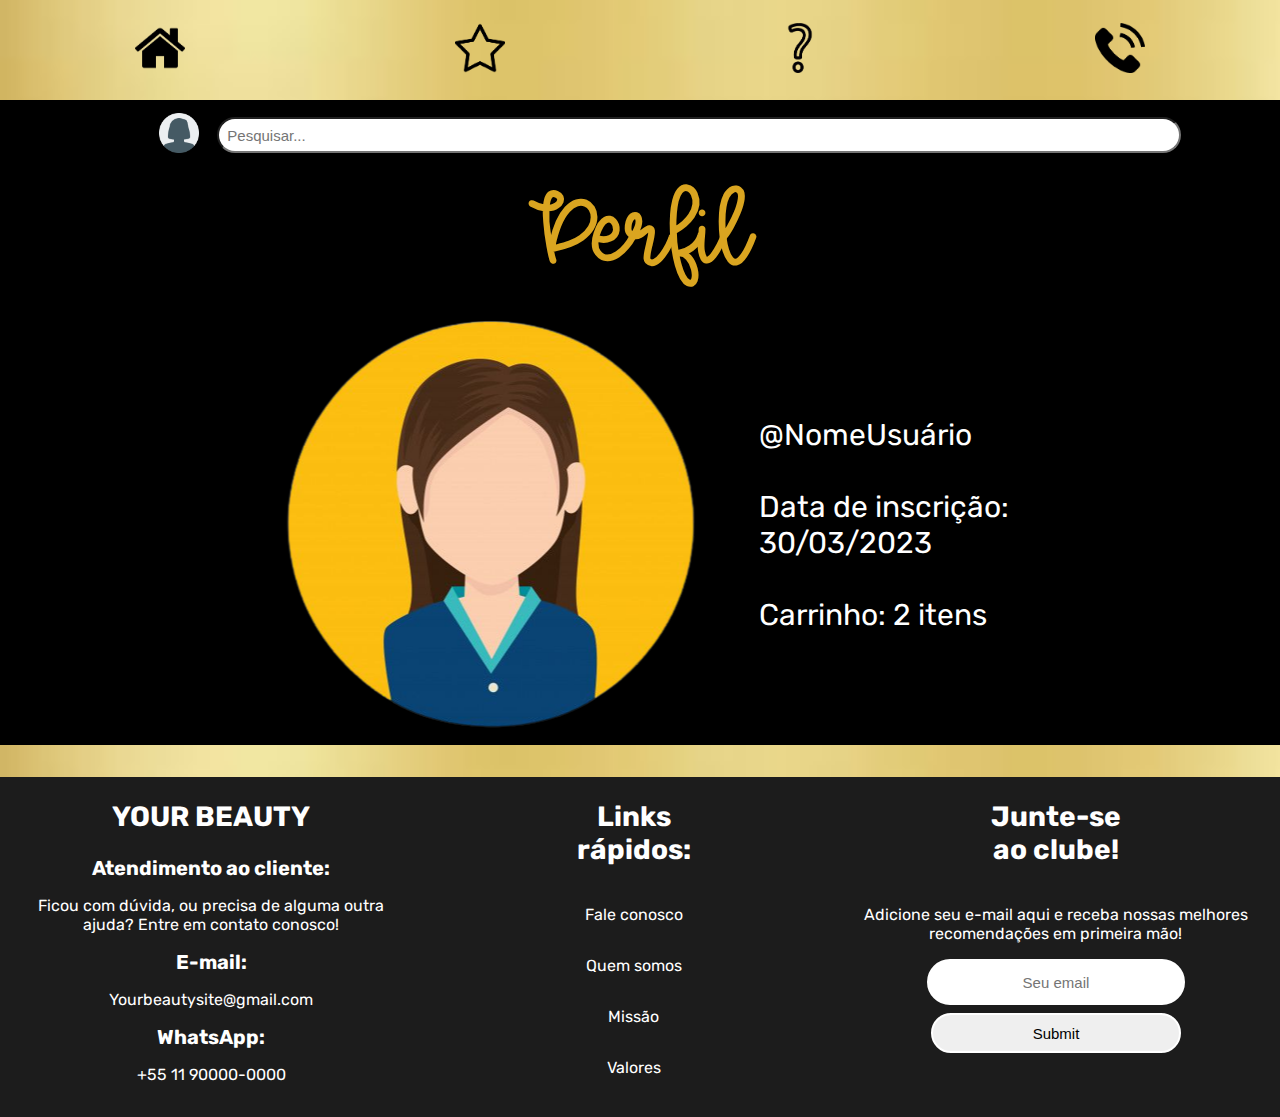
<file: meuperfil.html>
<!DOCTYPE html>
<html>
    <head>
        <link rel="shortcut icon" href="imagens/ybicon.ico" type="image/x-icon">
        <link rel="preconnect" href="https://fonts.googleapis.com">
        <link rel="preconnect" href="https://fonts.gstatic.com" crossorigin>
        <link href="https://fonts.googleapis.com/css2?family=Rubik&display=swap" rel="stylesheet">
        <link rel="stylesheet" href="./CSSperfil/cssperfil.css">
        <meta charset="utf-8">
        <meta http-equiv="X-UA-Compatible" content="IE=edge">
        <title>Your Beauty</title>
        <meta name="description" content="">
        <meta name="viewport" content="width=device-width, initial-scale=1">
    </head>
     
    <body>
     <header>
        <section class="dourado">
            <div class="linkhome">
              <a href="index.html"> <img src="./imagens/home.png" height="50px" width="50px"> </a>
            </div>
            
            <div class="linkprodutos">
              <a href="minhasavaliacoes.html"> <img src="./imagens/estrela.png" height="50px" width="50px"> </a>
            </div>
        
            <div class="linkquem"> 
              <a href="quemsomos.html"> <img src="./imagens/interroga.png" height="50px" width="50px"> </a>
            </div>

            <div class="linkfale">
              <a href="faleconosco.html"> <img src="./imagens/telefone.png" height="50px" width="50px"> </a>
            </div> 
        </section>

        <section class="preto"> 
        <div class="icone">
          <a href="meuperfil.html"> <img src="./imagens/iconeperfil.png" height="40px" width="40px"> </a> 
        </div>
        <div class="barrapesquisa">
          <form method="post" action="enviar.ts">
            <input type="text" id="tamanho"  placeholder="Pesquisar...">
          </form>
        </div>

        </section>

      </header>
      
      <div class="banner">
        <h2>Perfil</h2>
      </div>
     
      <main>
      <section class="um">
        <div class="perfil">
           
        </div>
      </section>

      <section class="dois">
        <div class="info">
            @NomeUsuário <br> <br>
            Data de inscrição: 30/03/2023 <br> <br>
            Carrinho: 2 itens 
        </div>
      </section>
      </main>
      <footer>
        <section class="partePreta">

        </section>
        <section class="parteDourada">
        <div class="parteesquerda">
            <h2 class="nomelogo"> YOUR BEAUTY </h2>
            <b> Atendimento ao cliente:</b>
            <p class="pesquerda">
                Ficou com dúvida, ou precisa de alguma outra<br>
                ajuda? Entre em contato conosco!
            </p>
            <b> E-mail: </b>
            <p class="pesquerda">Yourbeautysite@gmail.com </p>
            <b>WhatsApp:</b>
            <p class="pesquerda">+55 11 90000-0000</p>
        </div>
        <div class="partemeio">
            <h2 class="nomelogodois"> Links rápidos:</h2>
            <a href="faleconosco.html">
                <p class="pmeio"> Fale conosco</p>
            </a>
            <a href="quemsomos.html">
                <p class="pmeio">Quem somos</p>
            </a>

            <a href="missao.html">
                <p class="pmeio">Missão</p>
            </a>

            <a href="valores.html">
                <p class="pmeio">Valores</p>
            </a>
        </div>
        <div class="partedireita">
            <h2 class="nomelogotres"> Junte-se ao clube!</h2>
            <p class="pdireita"> Adicione seu e-mail aqui e receba nossas melhores recomendações em primeira mão!
            </p>
                
                <form method="post" action="enviar.ts">
                    <input class="barradois" type="email" placeholder="Seu email">
                    <input class="benviar" type="submit">
                  </form>
        </div>
        </section>
    </footer>
    
    </body>
</html>
</file>
<file: CSSperfil/cssperfil.css>
@import "header.css";
@import "footer.css";
@import "banner.css";


@font-face {
    font-family: 'Hello Morgan';
    src: url(../Fontes/HelloMorgan.ttf)
}
</file>
